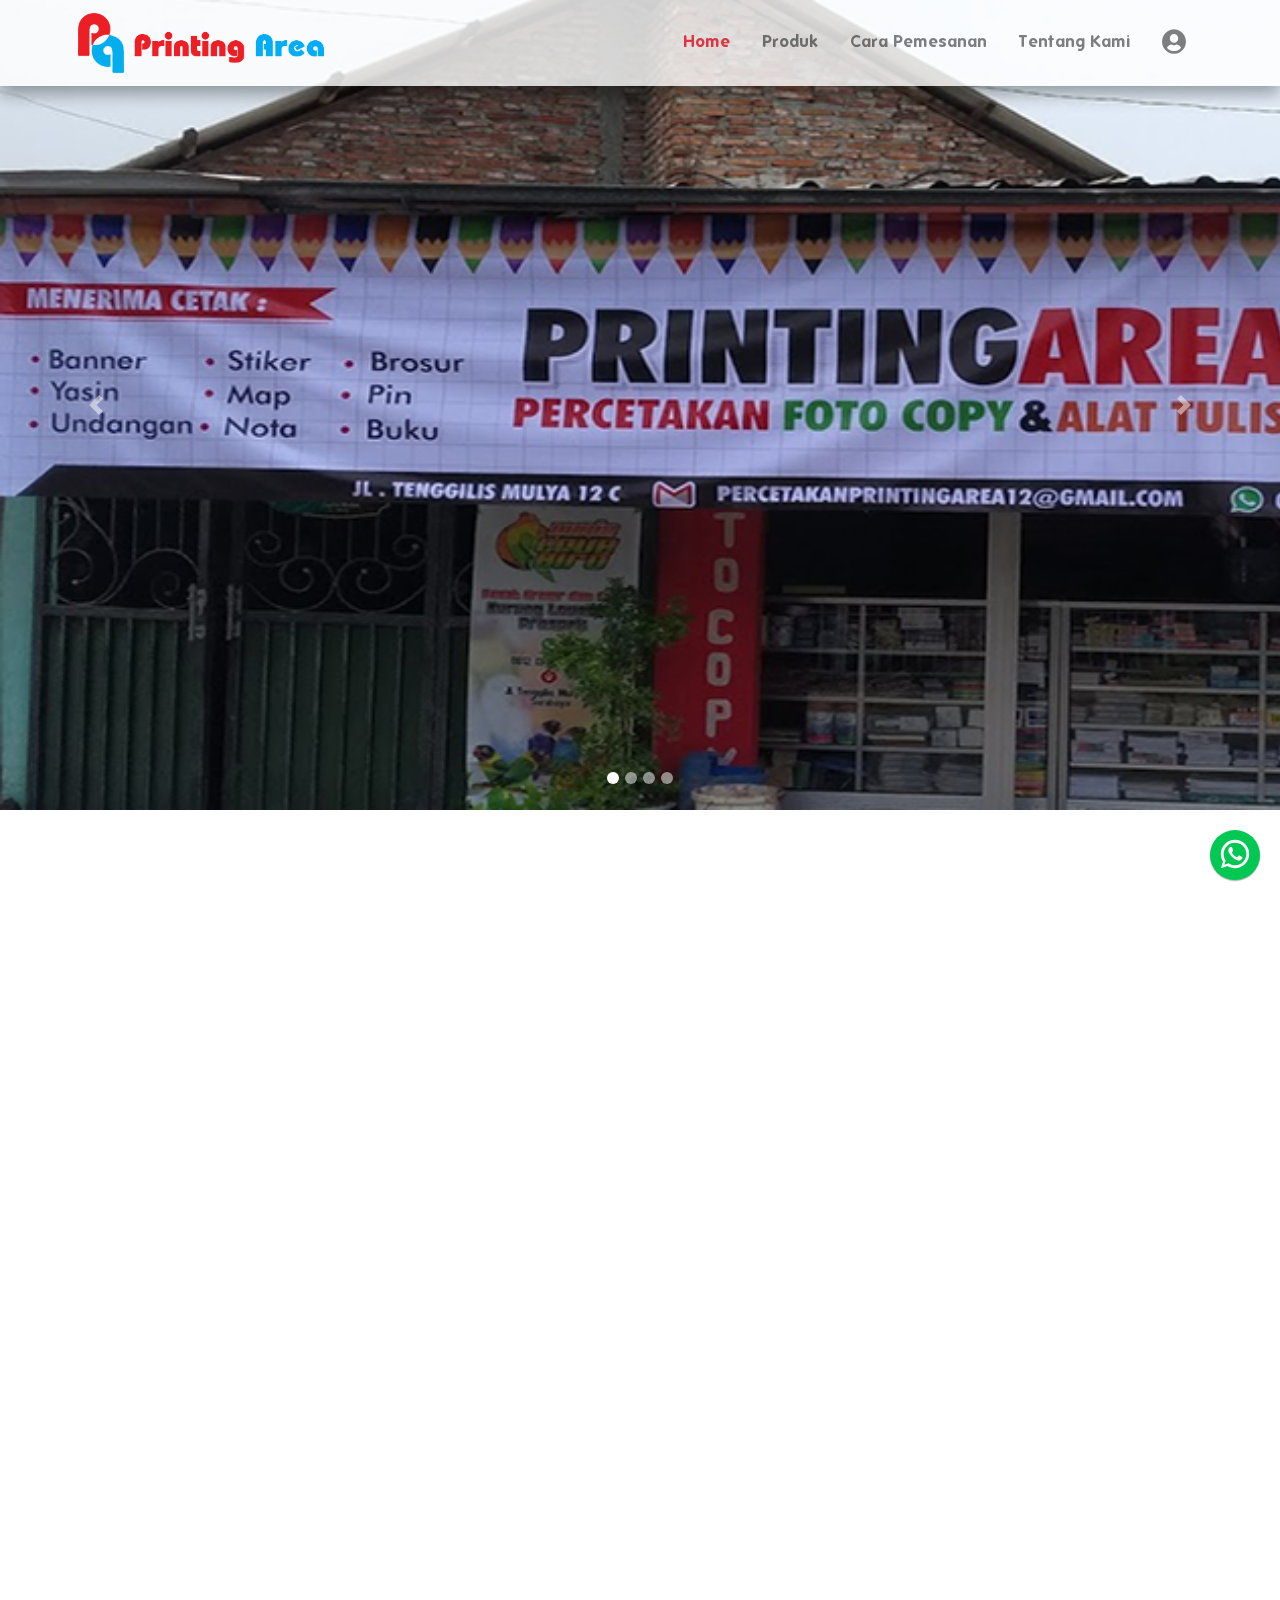
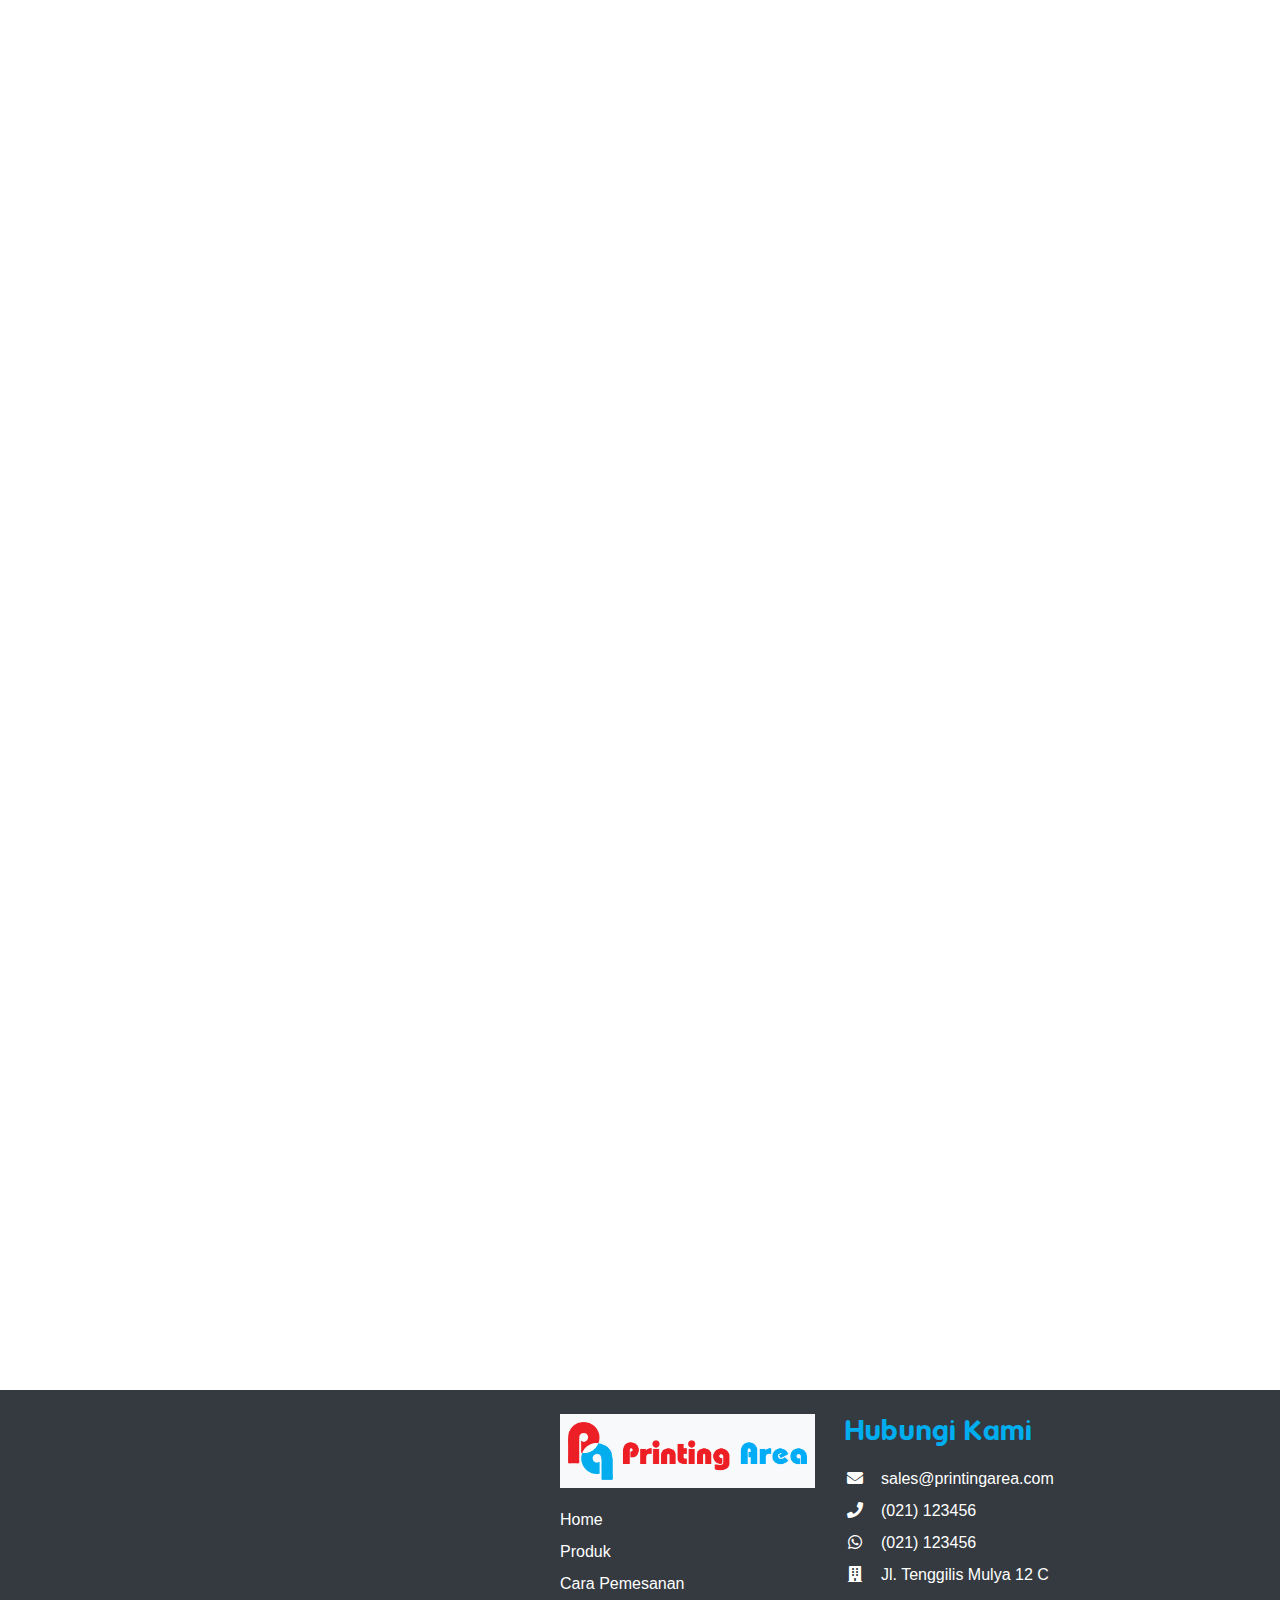
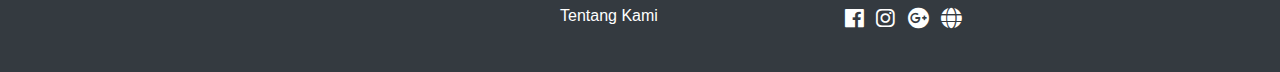
<file: index.html>
<!DOCTYPE html>
<html lang="en">
<head>
    <meta charset="UTF-8">
    <meta name="viewport" content="width=device-width, initial-scale=1, shrink-to-fit=no">
    <title>Printing Area</title>
    <link rel="icon" href="assets/img/printing-area-logo.png" type="image/png">
    <link rel="stylesheet" type="text/css" href="assets/fontawesome/css/all.css">
    <link rel="stylesheet" type="text/css" href="assets/bootsrap/bootstrap.css">
    <link rel="stylesheet" type="text/css" href="assets/custom/css/style.css">
    <link rel="stylesheet" type="text/css" href="assets/aos/aos.css">
    <link rel="stylesheet" type="text/css" href="assets/slick-master/slick/slick.css">
    <link rel="stylesheet" type="text/css" href="assets/slick-master/slick/slick-theme.css">
</head>
<body data-spy="scroll" data-target="#navbarNav" data-offset="200">

    <!-- WHATSAPP -->
    <a class='fixed-whatsapp' href='https://api.whatsapp.com/send?phone=628xxxxxxxxxx' rel='nofollow noopener' target='_blank' title='Whatsapp'>
        <svg viewBox='0 0 24 24' width='34' height='34'>
            <path fill='#ffffff' d='M16.75,13.96C17,14.09 17.16,14.16 17.21,14.26C17.27,14.37 17.25,14.87 17,15.44C16.8,16 15.76,16.54 15.3,16.56C14.84,16.58 14.83,16.92 12.34,15.83C9.85,14.74 8.35,12.08 8.23,11.91C8.11,11.74 7.27,10.53 7.31,9.3C7.36,8.08 8,7.5 8.26,7.26C8.5,7 8.77,6.97 8.94,7H9.41C9.56,7 9.77,6.94 9.96,7.45L10.65,9.32C10.71,9.45 10.75,9.6 10.66,9.76L10.39,10.17L10,10.59C9.88,10.71 9.74,10.84 9.88,11.09C10,11.35 10.5,12.18 11.2,12.87C12.11,13.75 12.91,14.04 13.15,14.17C13.39,14.31 13.54,14.29 13.69,14.13L14.5,13.19C14.69,12.94 14.85,13 15.08,13.08L16.75,13.96M12,2A10,10 0 0,1 22,12A10,10 0 0,1 12,22C10.03,22 8.2,21.43 6.65,20.45L2,22L3.55,17.35C2.57,15.8 2,13.97 2,12A10,10 0 0,1 12,2M12,4A8,8 0 0,0 4,12C4,13.72 4.54,15.31 5.46,16.61L4.5,19.5L7.39,18.54C8.69,19.46 10.28,20 12,20A8,8 0 0,0 20,12A8,8 0 0,0 12,4Z'/>
        </svg>
    </a>

    <!-- NAVBAR -->
    <nav id="main-navbar" class="navbar navbar-expand-md navbar-light bg-light fixed-top py-2 py-md-0">
        <div class="container p-2">
            <div class="d-lg-inline d-none">
                <a class="navbar-brand" href="index.html"><img src="assets/img/printing-area-logo-header-2.png" height="60px;"></a>
            </div>
            <div class="d-lg-none d-inline">
                <a class="navbar-brand" href="index.html"><img src="assets/img/printing-area-logo-header-1.png" height="60px;"></a>
            </div>
            <button class="navbar-toggler" type="button" data-toggle="collapse" data-target="#navbarNav">
                <span class="navbar-toggler-icon"></span>
            </button>

            <div class="collapse navbar-collapse" id="navbarNav">
                <ul class="navbar-nav ml-auto">
                    <li class="nav-item">
                        <a class="nav-link p-3 font-custom1 active" href="index.html">Home</a>
                    </li>
                    <li class="nav-item">
                        <a class="nav-link p-3 font-custom1" href="produk.html">Produk</a>
                    </li>
                    <li class="nav-item">
                        <a class="nav-link p-3 font-custom1" href="cara-pemesanan.html">Cara Pemesanan</a>
                    </li>
                    <li class="nav-item ">
                        <a class="nav-link p-3 font-custom1" href="tentang-kami.html">Tentang Kami</a>
                    </li>
                    <li class="nav-item ">
                        <a class="nav-link p-3 font-custom1" href="#login"><i class="fas fa-user-circle" style="font-size: 25px;"></i><p class="d-md-none d-inline">&nbsp;&nbsp;Login</p></a>
                    </li>
                </ul>
            </div>
        </div>
    </nav>

    <!-- SLIDER -->
    <header id="main-slide">

        <div id="mySlide" class="carousel slide carousel-fade" data-ride="carousel">
    
        <ol class="carousel-indicators">
            <li data-target="#mySlide" data-slide-to="0" class="active"></li>
            <li data-target="#mySlide" data-slide-to="1"></li>
            <li data-target="#mySlide" data-slide-to="2"></li>
            <li data-target="#mySlide" data-slide-to="3"></li>
        </ol>
    
        <div class="carousel-inner text-white">
            <div class="carousel-item active" id="slide1"></div>
            <div class="carousel-item" id="slide2"></div>
            <div class="carousel-item" id="slide3"></div>
            <div class="carousel-item" id="slide4"></div>
        </div>
    
        <a class="carousel-control-prev" href="#mySlide" data-slide="prev">
            <span class="carousel-control-prev-icon"></span>
            <span class="sr-only">Previous</span>
        </a>
        <a class="carousel-control-next" href="#mySlide" data-slide="next">
            <span class="carousel-control-next-icon"></span>
            <span class="sr-only">Next</span>
        </a>
    
        </div>
    </header>

    <!-- TENTANG KAMI -->
    <section id="showoff-1" class="text-muted py-5" data-aos="fade-right">
        <div class="container">
            <div class="row">
                <div class="col-md-6">
                    <img src="assets/img/image1.jpg" alt="" class="img-fluid mb-3">
                </div>
                <div class="col-md-6">
                    <h2 class="font-custom1 bg-biru m-0">
                        Tentang&nbsp;&nbsp;<img src="assets/img/printing-area-logo-header-2.png" width="200px">
                    </h2>
                    <div class="row">
                        <div class="col-8">
                            <hr class="w-100" style="border: 1px solid #ed1e24;">
                        </div>
                    </div>
                    <p class="lead">Lorem ipsum dolor sit amet consectetur adipisicing elit.
                    Aperiam cumque, esse modi maxime veniam nulla delectus dolorem
                    inventore temporibus tempora!
                    </p>
                    <p class="lead">Lorem ipsum dolor sit amet consectetur adipisicing elit.
                    Aperiam cumque, esse modi maxime veniam nulla delectus dolorem
                    inventore temporibus tempora!
                    </p>
                    <a href="tentang-kami.html" class="btn btn-outline-primary">Selengkapnya</a>
                </div>
            </div>
        </div>
    </section>

    <!-- PRODUK -->
    <section id="explore">
        <div class="container">
            <div class="row">
                <div class="col text-center">
                    <div class="py-5" data-aos="fade-up">
                        <h1 class="font-custom1 bg-biru">Produk</h1>
                        <hr class="w-25" style="border: 1px solid #ed1e24;">
                        <p class="lead">
                            Lorem ipsum dolor sit, amet consectetur adipisicing elit.
                            Minus voluptate quam, rem possimus ut corrupti velit eaque
                            odit assumenda ipsam fugiat soluta, in vero tenetur omnis
                            at magni voluptatibus adipisci.
                        </p>
                        <a href="#" class="btn btn-outline-primary">Lihat Lebih Banyak</a>
                    </div>
                </div>
            </div>
        </div>
    </section>

    <!-- CARA PEMESANAN -->
    <section class="py-5" data-aos="fade-up">
        <div class="container">
            <div class="row">
                <div class="col text-center">
                    <h1 class="font-custom1 bg-biru">Cara Pemesanan</h1>
                    <hr class="w-25" style="border: 1px solid #ed1e24;">
                    <p class="lead">Lorem ipsum dolor sit amet consectetur adipisicing elit. Dignissimos, vitae!</p>
                </div>
            </div>

            <div class="row text-center justify-content-between mt-3">
                <div class="col-sm-6 col-md-3 p-3">
                    <i class="far fa-clipboard fa-4x bg-biru"></i>
                    <h4 class="mt-3 bg-biru">Pesan</h4>
                    <p>Lorem ipsum dolor sit, amet consectetur adipisicing elit. Vero error temporibus tenetur cumque</p>
                </div>

                <div class="col-sm-6 col-md-3 p-3">
                    <i class="fas fa-check-double fa-4x bg-biru"></i>
                    <h4 class="mt-3 bg-biru">Konfirmasi</h4>
                    <p class="">Lorem ipsum dolor sit, amet consectetur adipisicing elit. Vero error temporibus tenetur cumque</p>
                </div>

                <div class="col-sm-6 col-md-3 p-3">
                    <i class="fas fa-credit-card fa-4x bg-biru"></i>
                    <h4 class="mt-3 bg-biru">Pembayaran</h4>
                    <p class="">Lorem ipsum dolor sit, amet consectetur adipisicing elit. Vero error temporibus tenetur cumque</p>
                </div>

                <div class="col-sm-6 col-md-3 p-3">
                    <i class="fas fa-truck fa-4x bg-biru"></i>
                    <h4 class="mt-3 bg-biru">Kirim</h4>
                    <p class="">Lorem ipsum dolor sit, amet consectetur adipisicing elit. Vero error temporibus tenetur cumque</p>
                </div>
            </div>
        </div>
    </section>

    <!-- PRODUK -->
    <section  class="py-5 bg-light" data-aos="zoom-in">
        <h1 class="font-custom1 bg-biru text-center">Produk Kami</h1>
        <hr class="w-25" style="border: 1px solid #ed1e24;">
        <div class="container center slider pt-5">
            <div class="img-thumbnail w-100">
                <img src="assets/img/full-image3.jpg">
            </div>
            <div class="img-thumbnail w-100">
                <img src="assets/img/full-image4.jpg">
            </div>
            <div class="img-thumbnail w-100">
                <img src="assets/img/full-image5.jpg">
            </div>
            <div class="img-thumbnail w-100">
                <img src="assets/img/full-image6.jpg">
            </div>
            <div class="img-thumbnail w-100">
                <img src="assets/img/full-image7.jpg">
            </div>
            <div class="img-thumbnail w-100">
                <img src="assets/img/full-image8.jpg">
            </div>
            <div class="img-thumbnail w-100">
                <img src="assets/img/full-image9.jpg">
            </div>
            <div class="img-thumbnail w-100">
                <img src="assets/img/full-image10.jpg">
            </div>
            <div class="img-thumbnail w-100">
                <img src="assets/img/full-image11.jpg">
            </div>
        </div>
        <div class="col text-center mt-5">
            <a href="#" class="btn btn-outline-primary">Lihat Lebih Banyak</a>
        </div>
    </section>
        
    <!-- PESAN SEKARANG -->
    <section class="text-muted py-5" data-aos="fade-right">
        <div class="container">
            <div class="row">
                <div class="col-md-7">
                    <h2 class="font-custom1 bg-biru">Pesan Sekarang</h2>
                    <div class="row">
                        <div class="col-5">
                            <hr class="w-100" style="border: 1px solid #ed1e24;">
                        </div>
                    </div>
                    <p class="lead">Lorem ipsum dolor sit amet consectetur adipisicing elit.
                    Aperiam cumque, esse modi maxime veniam nulla delectus dolorem
                    inventore temporibus tempora!
                    </p>
                    <a class="btn btn-outline-primary px-3" href="#" role="button">Chat WhatsApp</a>
                </div>
                <div class="col-md-5">
                    <img src="assets/img/image2.jpg" alt="" class="img-fluid mb-3">
                </div>
            </div>
        </div>
    </section>

    <!-- FOOTER -->
    <footer id="main-footer" class="text-white text-center bg-dark py-4">
        <div class="container">
            <div class="row">
                <div class="text-md-left col-md-5">
                    <iframe src="https://www.google.com/maps/embed?pb=!1m18!1m12!1m3!1d3957.277906787323!2d112.75256631477518!3d-7.322648994715267!2m3!1f0!2f0!3f0!3m2!1i1024!2i768!4f13.1!3m3!1m2!1s0x2dd7fbf9decd413f%3A0xec20e0a46dbddad6!2sPercetakan%20Printing%20Area!5e0!3m2!1sid!2sid!4v1594907828808!5m2!1sid!2sid" class="w-100 h-100" frameborder="0" style="border:0;" allowfullscreen="" aria-hidden="false" tabindex="0"></iframe>
                </div>
                <div class="text-md-left col-md-3">
                    <img src="assets/img/printing-area-logo-header-2.png" class="w-100 bg-light p-2">
                    <ul class="list-unstyled mt-3">
                      <li class="py-1"><a href="index.html" class="text-white">Home</a></li>
                      <li class="py-1"><a href="produk.html" class="text-white">Produk</a></li>
                      <li class="py-1"><a href="cara-pemesanan.html" class="text-white">Cara Pemesanan</a></li>
                      <li class="py-1"><a href="tentang-kami.html" class="text-white">Tentang Kami</a></li>
                    </ul>
                </div>
                <div class="text-md-left col-md-4">
                    <h3 class="font-custom1 bg-biru">Hubungi Kami</h3>
                    <ul class="list-unstyled mt-3">
                        <li class="py-1"><i class="fas fa-envelope fa-fw mr-3"></i>sales@printingarea.com</li>
                        <li class="py-1"><i class="fas fa-phone fa-fw mr-3"></i>(021) 123456</li>
                        <li class="py-1"><i class="fab fa-whatsapp fa-fw mr-3"></i>(021) 123456</li>
                        <li class="py-1"><i class="fas fa-building fa-fw mr-3"></i>Jl. Tenggilis Mulya 12 C</li>
                    </ul>
                    <div class="">
                        <a href="#" class="text-white mr-2">
                            <i class="fab fa-facebook fa-lg"></i>
                        </a>
                        <a href="#" class="text-white mr-2">
                            <i class="fab fa-instagram fa-lg"></i>
                        </a>
                        <a href="#" class="text-white mr-2">
                            <i class="fab fa-google-plus fa-lg"></i>
                        </a>
                        <a href="#" class="text-white mr-2">
                            <i class="fas fa-globe fa-lg"></i>
                        </a>
                    </div>
                </div>
            </div>
        </div>
    </footer>
    <script src="assets/jquery/jquery-3.3.1.js" type="text/javascript"></script>
    <script src="assets/popper/popper.js" type="text/javascript"></script>
    <script src="assets/bootsrap/bootstrap.js" type="text/javascript"></script>
    <script src="assets/aos/aos.js" type="text/javascript"></script>
    <script src="assets/slick-master/slick/slick.js" type="text/javascript" charset="utf-8"></script>
    <script>
        AOS.init({
            once: false,
            duration: 1500, 
        });
        
        $(".center").slick({
            dots: true,
            infinite: true,
            centerMode: true,
            slidesToShow: 3,
            slidesToScroll: 1,
            autoplay: true,
            autoplaySpeed: 1500,
            responsive: [
                {
                breakpoint: 1024,
                settings: {
                    slidesToShow: 2,
                    slidesToScroll: 1,
                    infinite: true,
                    dots: true
                }
                },
                {
                breakpoint: 600,
                settings: {
                    slidesToShow: 1,
                    slidesToScroll: 1
                }
                }
            ]
        });
    </script>
</body>
</html>
</file>
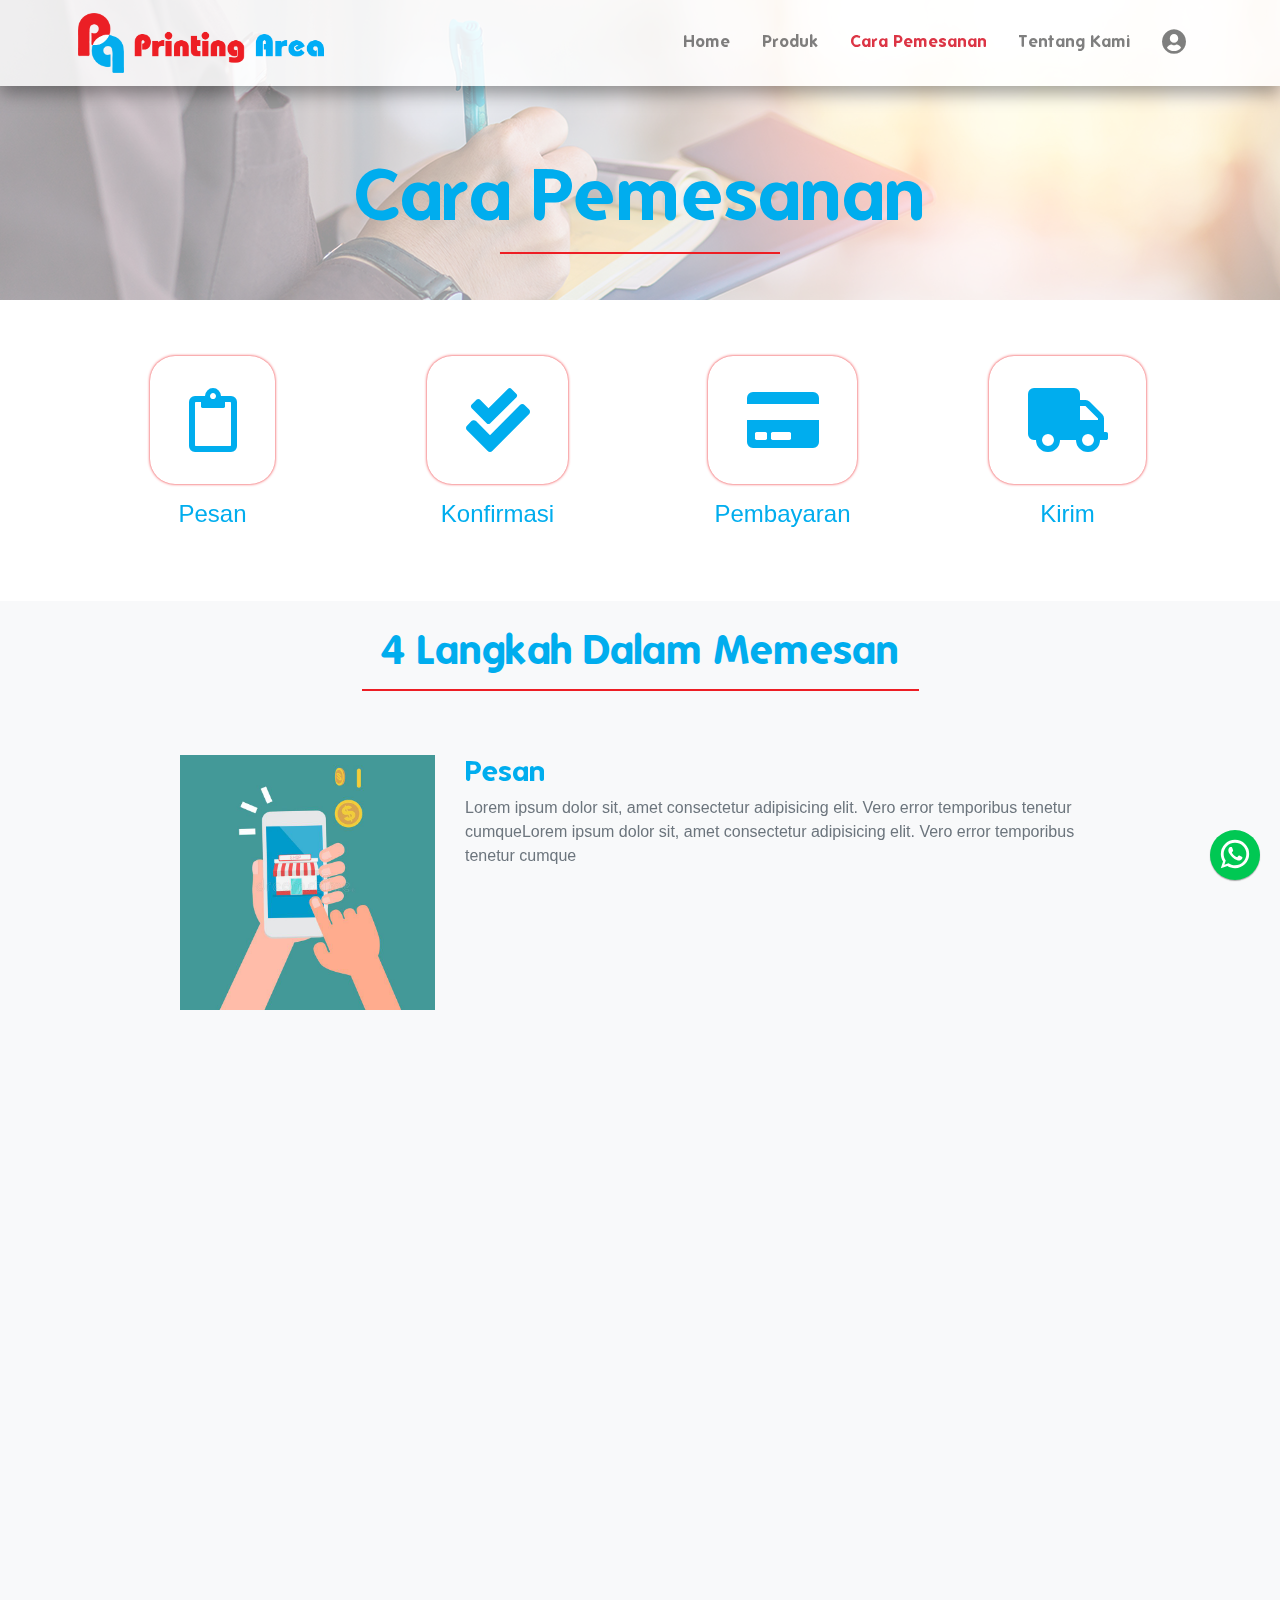
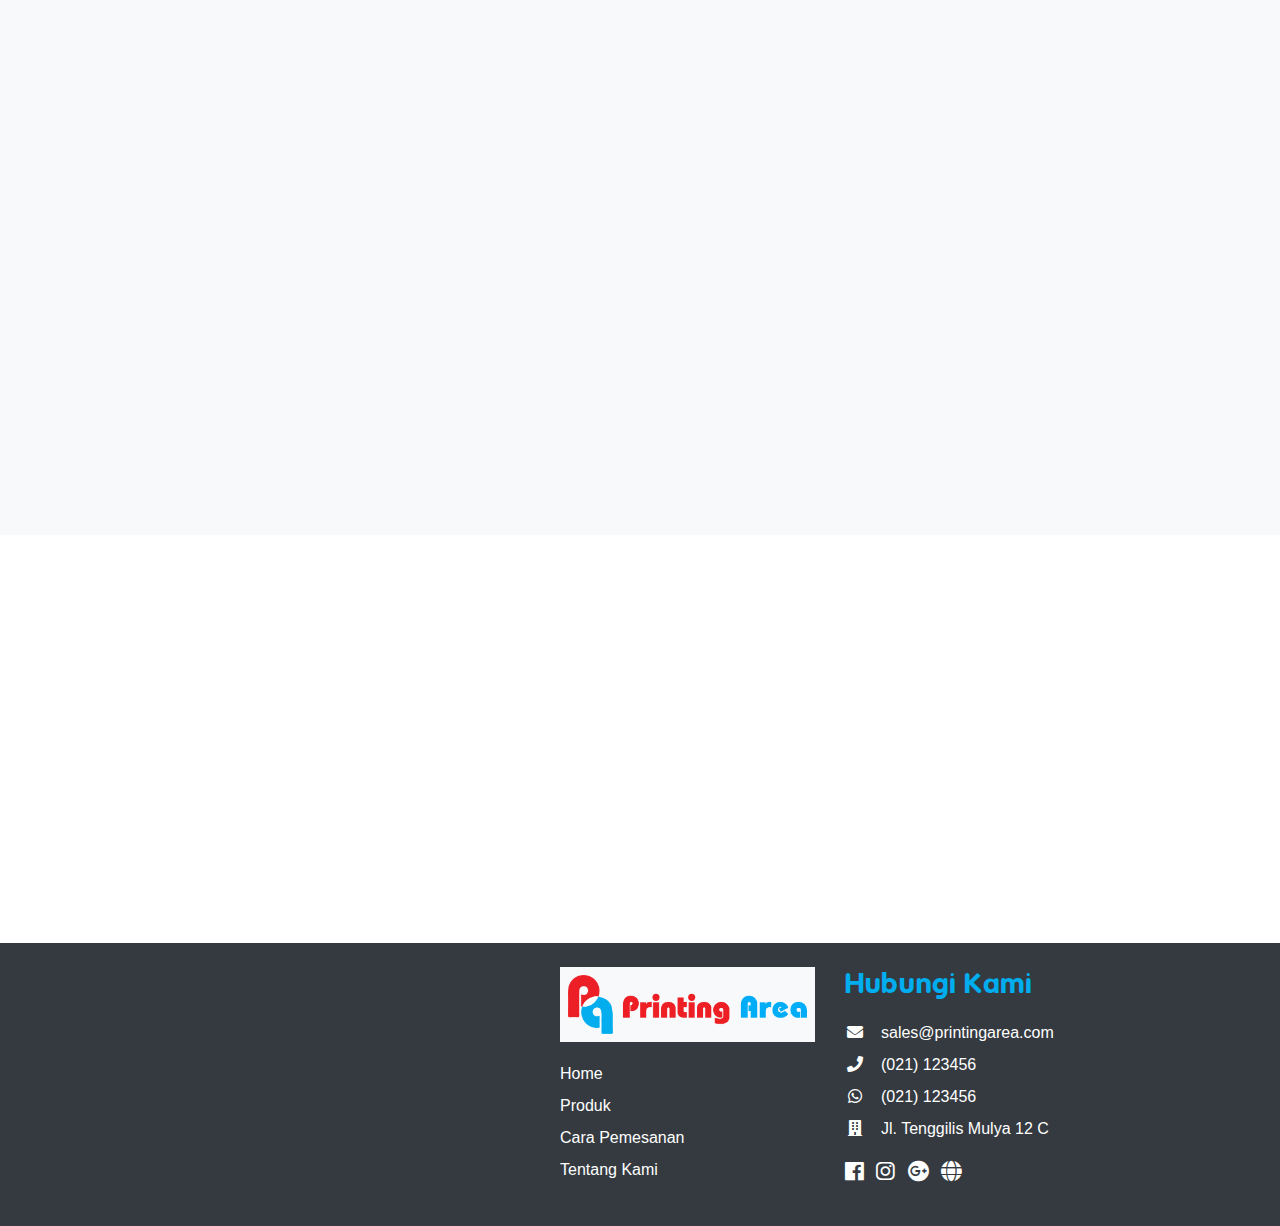
<file: cara-pemesanan.html>
<!DOCTYPE html>
<html lang="en">
<head>
    <meta charset="UTF-8">
    <meta name="viewport" content="width=device-width, initial-scale=1, shrink-to-fit=no">
    <title>Printing Area</title>
    <link rel="icon" href="assets/img/printing-area-logo.png" type="image/png">
    <link rel="stylesheet" type="text/css" href="assets/fontawesome/css/all.css">
    <link rel="stylesheet" type="text/css" href="assets/bootsrap/bootstrap.css">
    <link rel="stylesheet" type="text/css" href="assets/custom/css/style.css">
    <link rel="stylesheet" type="text/css" href="assets/aos/aos.css">
    <link rel="stylesheet" type="text/css" href="assets/slick-master/slick/slick.css">
    <link rel="stylesheet" type="text/css" href="assets/slick-master/slick/slick-theme.css">
</head>
<body data-spy="scroll" data-target="#pemesanan" data-offset="200">

    <!-- WHATSAPP -->
    <a class='fixed-whatsapp' href='https://api.whatsapp.com/send?phone=628xxxxxxxxxx' rel='nofollow noopener' target='_blank' title='Whatsapp'>
        <svg viewBox='0 0 24 24' width='34' height='34'>
            <path fill='#ffffff' d='M16.75,13.96C17,14.09 17.16,14.16 17.21,14.26C17.27,14.37 17.25,14.87 17,15.44C16.8,16 15.76,16.54 15.3,16.56C14.84,16.58 14.83,16.92 12.34,15.83C9.85,14.74 8.35,12.08 8.23,11.91C8.11,11.74 7.27,10.53 7.31,9.3C7.36,8.08 8,7.5 8.26,7.26C8.5,7 8.77,6.97 8.94,7H9.41C9.56,7 9.77,6.94 9.96,7.45L10.65,9.32C10.71,9.45 10.75,9.6 10.66,9.76L10.39,10.17L10,10.59C9.88,10.71 9.74,10.84 9.88,11.09C10,11.35 10.5,12.18 11.2,12.87C12.11,13.75 12.91,14.04 13.15,14.17C13.39,14.31 13.54,14.29 13.69,14.13L14.5,13.19C14.69,12.94 14.85,13 15.08,13.08L16.75,13.96M12,2A10,10 0 0,1 22,12A10,10 0 0,1 12,22C10.03,22 8.2,21.43 6.65,20.45L2,22L3.55,17.35C2.57,15.8 2,13.97 2,12A10,10 0 0,1 12,2M12,4A8,8 0 0,0 4,12C4,13.72 4.54,15.31 5.46,16.61L4.5,19.5L7.39,18.54C8.69,19.46 10.28,20 12,20A8,8 0 0,0 20,12A8,8 0 0,0 12,4Z'/>
        </svg>
    </a>

    <!-- NAVBAR -->
    <nav id="main-navbar" class="navbar navbar-expand-md navbar-light bg-light fixed-top py-2 py-md-0">
        <div class="container p-2">
            <div class="d-lg-inline d-none">
                <a class="navbar-brand" href="index.html"><img src="assets/img/printing-area-logo-header-2.png" height="60px;"></a>
            </div>
            <div class="d-lg-none d-inline">
                <a class="navbar-brand" href="index.html"><img src="assets/img/printing-area-logo-header-1.png" height="60px;"></a>
            </div>
            <button class="navbar-toggler" type="button" data-toggle="collapse" data-target="#navbarNav">
                <span class="navbar-toggler-icon"></span>
            </button>

            <div class="collapse navbar-collapse" id="navbarNav">
                <ul class="navbar-nav ml-auto">
                    <li class="nav-item">
                        <a class="nav-link p-3 font-custom1" href="index.html">Home</a>
                    </li>
                    <li class="nav-item">
                        <a class="nav-link p-3 font-custom1" href="produk.html">Produk</a>
                    </li>
                    <li class="nav-item">
                        <a class="nav-link p-3 font-custom1 active" href="cara-pemesanan.html">Cara Pemesanan</a>
                    </li>
                    <li class="nav-item ">
                        <a class="nav-link p-3 font-custom1" href="tentang-kami.html">Tentang Kami</a>
                    </li>
                    <li class="nav-item ">
                        <a class="nav-link p-3 font-custom1" href="#login"><i class="fas fa-user-circle" style="font-size: 25px;"></i><p class="d-md-none d-inline">&nbsp;&nbsp;Login</p></a>
                    </li>
                </ul>
            </div>
        </div>
    </nav>

    <!-- CARA PEMESANAN JUDUL -->
    <section id="showcase" class="py-5" style="background: url('assets/img/bg-carapemesanan.jpg');">
        <div class="dark-overlay">
            <div class="container">
                <div class="row">
                    <div class="col text-center text-white d-md-inline d-none">
                        <h1 class="display-3 font-custom1 bg-biru">Cara Pemesanan</h1>
                        <hr class="w-25" style="border: 1px solid #ed1e24;">
                    </div>
                    <div class="col text-center text-white d-md-none d-inline">
                        <h1 class="display-4 font-custom1 bg-biru" style="padding-top: 120px;">Cara Pemesanan</h1>
                        <hr class="w-25" style="border: 1px solid #ed1e24;">
                    </div>
                </div>
            </div>
        </div>
    </section>

    <!-- TENTANG KAMI ISI -->
    <section class="text-muted py-3">
        <div class="container">
            <div class="row text-center justify-content-between mt-3" id="pemesanan">
                <div class="col-sm-6 col-md-3 p-3" data-aos="fade-up" data-aos-duration="1000">
                    <a href="#pemesanan1" class="nav-link">
                        <i class="far fa-clipboard fa-4x bg-biru bulat"></i>
                        <h4 class="mt-3 bg-biru">Pesan</h4>
                    </a>
                </div>
                <div class="col-sm-6 col-md-3 p-3" data-aos="fade-up" data-aos-duration="1000" data-aos-delay="500">
                    <a href="#pemesanan2" class="nav-link">
                        <i class="fas fa-check-double fa-4x bg-biru bulat"></i>
                        <h4 class="mt-3 bg-biru">Konfirmasi</h4>
                    </a>
                </div>
                <div class="col-sm-6 col-md-3 p-3" data-aos="fade-up" data-aos-duration="1000" data-aos-delay="1000">
                    <a href="#pemesanan3" class="nav-link">
                        <i class="fas fa-credit-card fa-4x bg-biru bulat"></i>
                        <h4 class="mt-3 bg-biru">Pembayaran</h4>
                    </a>
                </div>
                <div class="col-sm-6 col-md-3 p-3" data-aos="fade-up" data-aos-duration="1000" data-aos-delay="1500">
                    <a href="#pemesanan4" class="nav-link">
                        <i class="fas fa-truck fa-4x bg-biru bulat"></i>
                        <h4 class="mt-3 bg-biru">Kirim</h4>
                    </a>
                </div>
            </div>
        </div>
    </section>

    <!-- CARA PEMESANAN -->
    <section class="text-muted bg-light mt-4 py-4">
        <div class="container">
            <h1 class="font-custom1 bg-biru text-center">4 Langkah Dalam Memesan</h1>
            <hr class="w-50" style="border: 1px solid #ed1e24;">
            <div class="row py-sm-5 py-0 justify-content-center" id="pemesanan1" data-aos="fade-right">
                <div class="col-sm-6 col-md-3 text-center">
                    <img src="assets/img/pemesanan-img1.jpg" class="w-100">
                </div>
                <div class="col-sm-6 col-md-7 mt-sm-0 mt-3">
                    <h3 class="font-custom1 bg-biru">Pesan</h3>
                    <p>Lorem ipsum dolor sit, amet consectetur adipisicing elit. Vero error temporibus tenetur cumqueLorem ipsum dolor sit, amet consectetur adipisicing elit. Vero error temporibus tenetur cumque</p>
                </div>
            </div>
            <div class="row py-sm-5 py-0 justify-content-center" id="pemesanan2" data-aos="fade-right">
                <div class="col-sm-6 col-md-3 text-center">
                    <img src="assets/img/pemesanan-img2.jpg" class="w-100">
                </div>
                <div class="col-sm-6 col-md-7 mt-sm-0 mt-3">
                    <h3 class="font-custom1 bg-biru">Konfirmasi</h3>
                    <p>Lorem ipsum dolor sit, amet consectetur adipisicing elit. Vero error temporibus tenetur cumqueLorem ipsum dolor sit, amet consectetur adipisicing elit. Vero error temporibus tenetur cumque</p>
                </div>
            </div>
            <div class="row py-sm-5 py-0 justify-content-center" id="pemesanan3" data-aos="fade-right">
                <div class="col-sm-6 col-md-3 text-center">
                    <img src="assets/img/pemesanan-img3.jpg" class="w-100">
                </div>
                <div class="col-sm-6 col-md-7 mt-sm-0 mt-3">
                    <h3 class="font-custom1 bg-biru">Pembayaran</h3>
                    <p>Lorem ipsum dolor sit, amet consectetur adipisicing elit. Vero error temporibus tenetur cumqueLorem ipsum dolor sit, amet consectetur adipisicing elit. Vero error temporibus tenetur cumque</p>
                </div>
            </div>
            <div class="row py-sm-5 py-0 justify-content-center" id="pemesanan4" data-aos="fade-right">
                <div class="col-sm-6 col-md-3 text-center">
                    <img src="assets/img/pemesanan-img4.jpg" class="w-100">
                </div>
                <div class="col-sm-6 col-md-7 mt-sm-0 mt-3">
                    <h3 class="font-custom1 bg-biru">Kirim</h3>
                    <p>Lorem ipsum dolor sit, amet consectetur adipisicing elit. Vero error temporibus tenetur cumqueLorem ipsum dolor sit, amet consectetur adipisicing elit. Vero error temporibus tenetur cumque</p>
                </div>
            </div>
        </div>
    </section>

    <!-- PESAN SEKARANG -->
    <section class="text-muted py-5" data-aos="zoom-in">
        <div class="container">
            <div class="row">
                <div class="col-md-7">
                    <h2 class="font-custom1 bg-biru">Pesan Sekarang</h2>
                    <div class="row">
                        <div class="col-5">
                            <hr class="w-100" style="border: 1px solid #ed1e24;">
                        </div>
                    </div>
                    <p class="lead">Lorem ipsum dolor sit amet consectetur adipisicing elit.
                    Aperiam cumque, esse modi maxime veniam nulla delectus dolorem
                    inventore temporibus tempora!
                    </p>
                    <a class="btn btn-outline-primary px-3" href="#" role="button">Chat WhatsApp</a>
                </div>
                <div class="col-md-5">
                    <img src="assets/img/image2.jpg" alt="" class="img-fluid mb-3">
                </div>
            </div>
        </div>
    </section>

    <!-- FOOTER -->
    <footer id="main-footer" class="text-white text-center bg-dark py-4">
        <div class="container">
            <div class="row">
                <div class="text-md-left col-md-5">
                    <iframe src="https://www.google.com/maps/embed?pb=!1m18!1m12!1m3!1d3957.277906787323!2d112.75256631477518!3d-7.322648994715267!2m3!1f0!2f0!3f0!3m2!1i1024!2i768!4f13.1!3m3!1m2!1s0x2dd7fbf9decd413f%3A0xec20e0a46dbddad6!2sPercetakan%20Printing%20Area!5e0!3m2!1sid!2sid!4v1594907828808!5m2!1sid!2sid" class="w-100 h-100" frameborder="0" style="border:0;" allowfullscreen="" aria-hidden="false" tabindex="0"></iframe>
                </div>
                <div class="text-md-left col-md-3">
                    <img src="assets/img/printing-area-logo-header-2.png" class="w-100 bg-light p-2">
                    <ul class="list-unstyled mt-3">
                        <li class="py-1"><a href="index.html" class="text-white">Home</a></li>
                        <li class="py-1"><a href="produk.html" class="text-white">Produk</a></li>
                        <li class="py-1"><a href="cara-pemesanan.html" class="text-white">Cara Pemesanan</a></li>
                        <li class="py-1"><a href="tentang-kami.html" class="text-white">Tentang Kami</a></li>
                    </ul>
                </div>
                <div class="text-md-left col-md-4">
                    <h3 class="font-custom1 bg-biru">Hubungi Kami</h3>
                    <ul class="list-unstyled mt-3">
                        <li class="py-1"><i class="fas fa-envelope fa-fw mr-3"></i>sales@printingarea.com</li>
                        <li class="py-1"><i class="fas fa-phone fa-fw mr-3"></i>(021) 123456</li>
                        <li class="py-1"><i class="fab fa-whatsapp fa-fw mr-3"></i>(021) 123456</li>
                        <li class="py-1"><i class="fas fa-building fa-fw mr-3"></i>Jl. Tenggilis Mulya 12 C</li>
                    </ul>
                    <div class="">
                        <a href="#" class="text-white mr-2">
                            <i class="fab fa-facebook fa-lg"></i>
                        </a>
                        <a href="#" class="text-white mr-2">
                            <i class="fab fa-instagram fa-lg"></i>
                        </a>
                        <a href="#" class="text-white mr-2">
                            <i class="fab fa-google-plus fa-lg"></i>
                        </a>
                        <a href="#" class="text-white mr-2">
                            <i class="fas fa-globe fa-lg"></i>
                        </a>
                    </div>
                </div>
            </div>
        </div>
    </footer>
    <script src="assets/jquery/jquery-3.3.1.js" type="text/javascript"></script>
    <script src="assets/popper/popper.js" type="text/javascript"></script>
    <script src="assets/bootsrap/bootstrap.js" type="text/javascript"></script>
    <script src="assets/aos/aos.js" type="text/javascript"></script>
    <script src="assets/slick-master/slick/slick.js" type="text/javascript" charset="utf-8"></script>
    <script>
        AOS.init({
            once: false,
            duration: 1500, 
        });
        
        $(".center").slick({
            dots: true,
            infinite: true,
            centerMode: true,
            slidesToShow: 3,
            slidesToScroll: 1,
            autoplay: true,
            autoplaySpeed: 1500,
            responsive: [
                {
                breakpoint: 1024,
                settings: {
                    slidesToShow: 2,
                    slidesToScroll: 1,
                    infinite: true,
                    dots: true
                }
                },
                {
                breakpoint: 600,
                settings: {
                    slidesToShow: 1,
                    slidesToScroll: 1
                }
                }
            ]
        });
    </script>
</body>
</html>
</file>
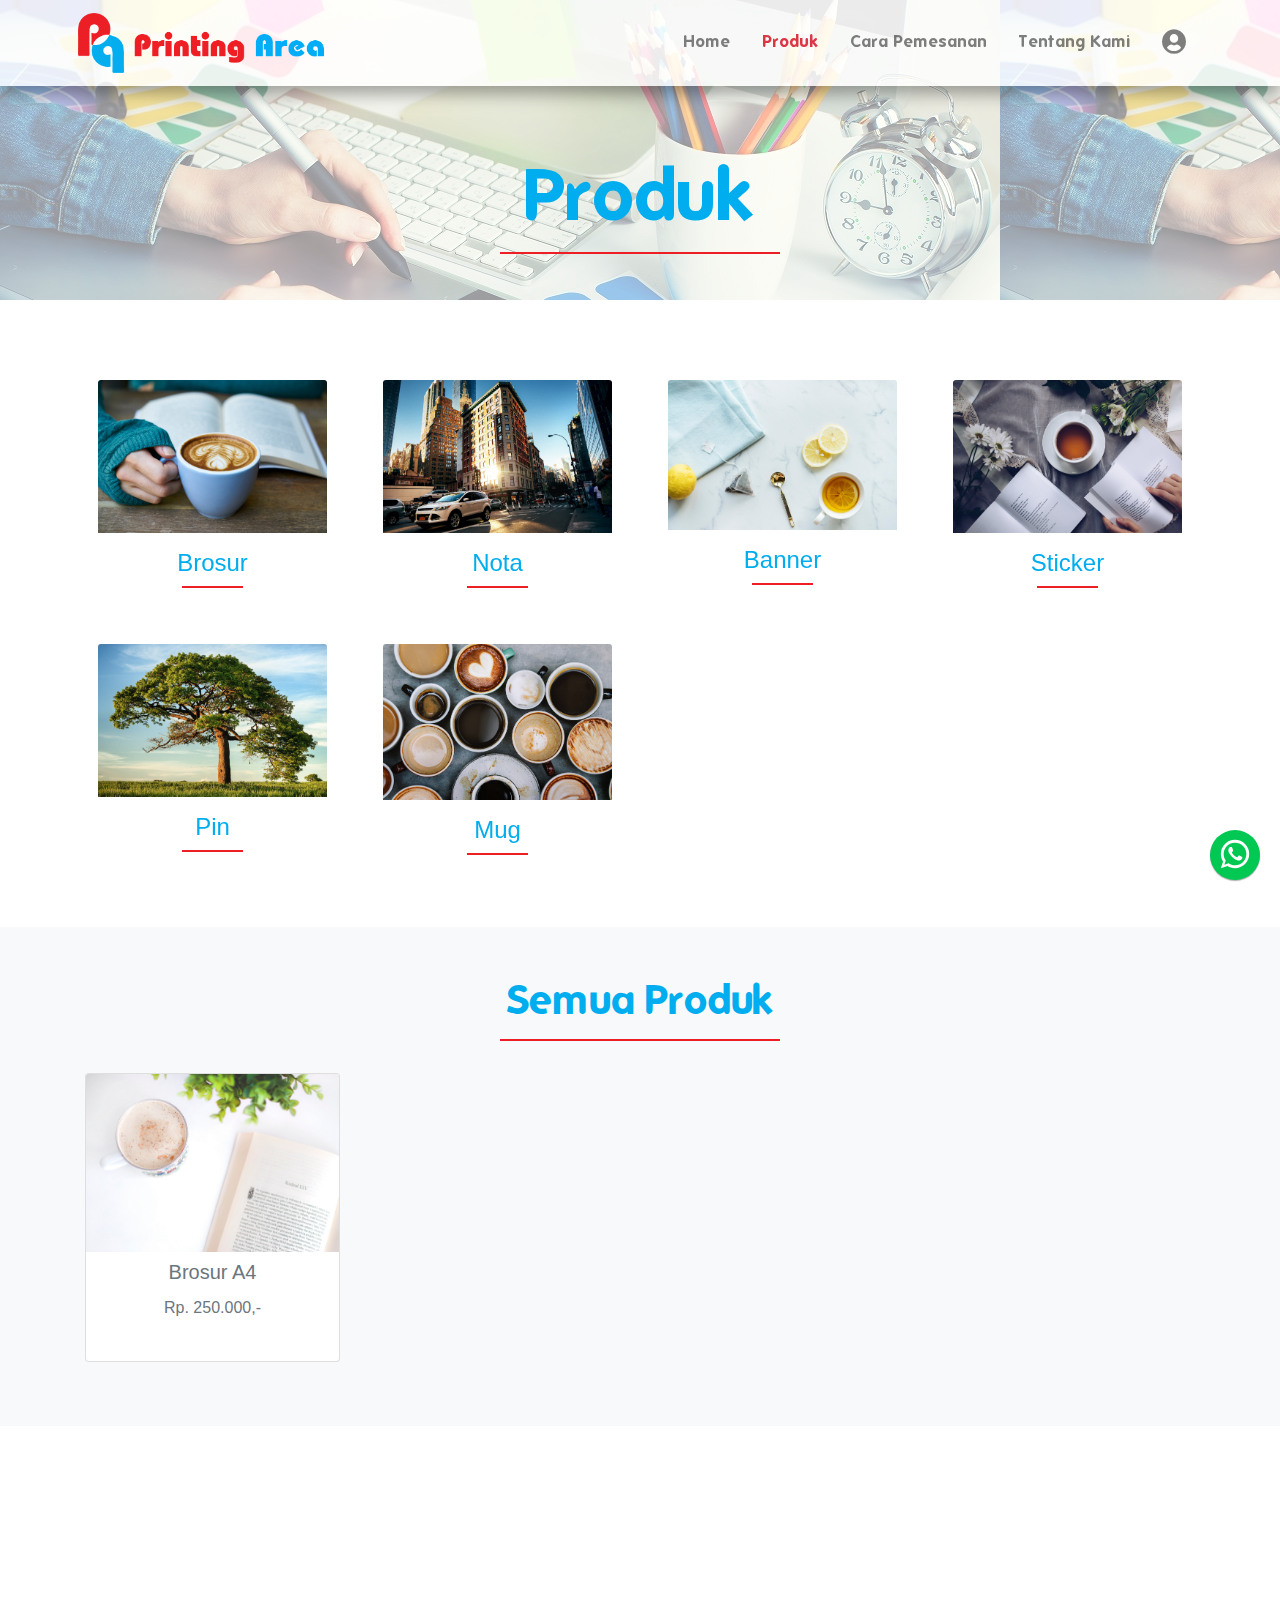
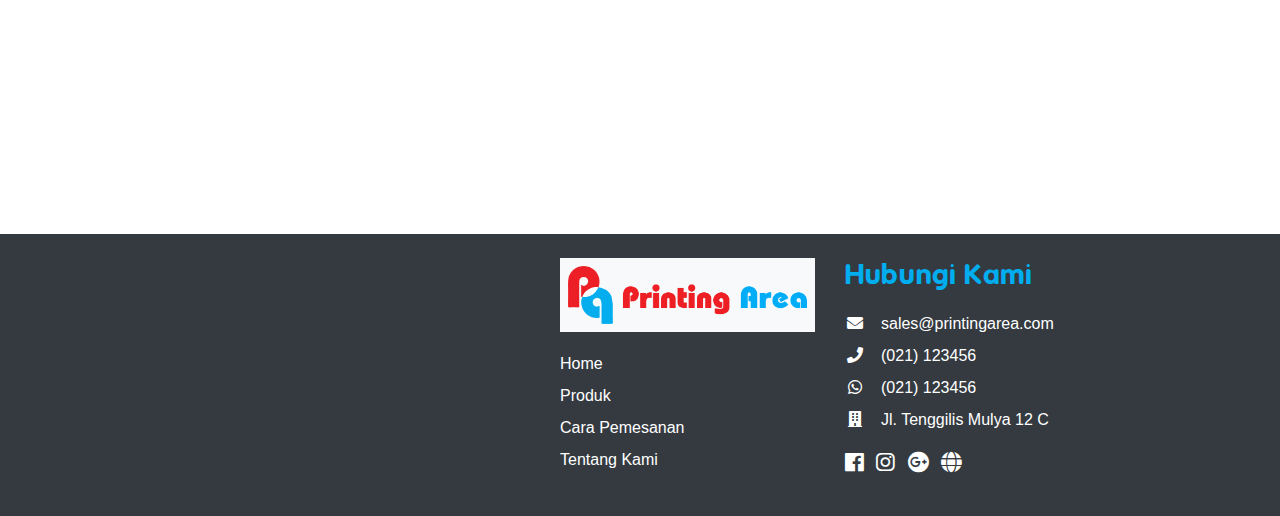
<file: produk.html>
<!DOCTYPE html>
<html lang="en">
<head>
    <meta charset="UTF-8">
    <meta name="viewport" content="width=device-width, initial-scale=1, shrink-to-fit=no">
    <title>Printing Area</title>
    <link rel="icon" href="assets/img/printing-area-logo.png" type="image/png">
    <link rel="stylesheet" type="text/css" href="assets/fontawesome/css/all.css">
    <link rel="stylesheet" type="text/css" href="assets/bootsrap/bootstrap.css">
    <link rel="stylesheet" type="text/css" href="assets/custom/css/style.css">
    <link rel="stylesheet" type="text/css" href="assets/aos/aos.css">
    <link rel="stylesheet" type="text/css" href="assets/slick-master/slick/slick.css">
    <link rel="stylesheet" type="text/css" href="assets/slick-master/slick/slick-theme.css">
</head>
<body data-spy="scroll" data-target="#pemesanan" data-offset="200">
    <a class='fixed-whatsapp' href='https://api.whatsapp.com/send?phone=628xxxxxxxxxx' rel='nofollow noopener' target='_blank' title='Whatsapp'>
        <svg viewBox='0 0 24 24' width='34' height='34'>
        <path fill='#ffffff' d='M16.75,13.96C17,14.09 17.16,14.16 17.21,14.26C17.27,14.37 17.25,14.87 17,15.44C16.8,16 15.76,16.54 15.3,16.56C14.84,16.58 14.83,16.92 12.34,15.83C9.85,14.74 8.35,12.08 8.23,11.91C8.11,11.74 7.27,10.53 7.31,9.3C7.36,8.08 8,7.5 8.26,7.26C8.5,7 8.77,6.97 8.94,7H9.41C9.56,7 9.77,6.94 9.96,7.45L10.65,9.32C10.71,9.45 10.75,9.6 10.66,9.76L10.39,10.17L10,10.59C9.88,10.71 9.74,10.84 9.88,11.09C10,11.35 10.5,12.18 11.2,12.87C12.11,13.75 12.91,14.04 13.15,14.17C13.39,14.31 13.54,14.29 13.69,14.13L14.5,13.19C14.69,12.94 14.85,13 15.08,13.08L16.75,13.96M12,2A10,10 0 0,1 22,12A10,10 0 0,1 12,22C10.03,22 8.2,21.43 6.65,20.45L2,22L3.55,17.35C2.57,15.8 2,13.97 2,12A10,10 0 0,1 12,2M12,4A8,8 0 0,0 4,12C4,13.72 4.54,15.31 5.46,16.61L4.5,19.5L7.39,18.54C8.69,19.46 10.28,20 12,20A8,8 0 0,0 20,12A8,8 0 0,0 12,4Z'/>
        </svg>
    </a>
    <!-- NAVBAR -->
    <nav id="main-navbar" class="navbar navbar-expand-md navbar-light bg-light fixed-top py-2 py-md-0">
        <div class="container p-2">
            <div class="d-lg-inline d-none">
                <a class="navbar-brand" href="index.html"><img src="assets/img/printing-area-logo-header-2.png" height="60px;"></a>
            </div>
            <div class="d-lg-none d-inline">
                <a class="navbar-brand" href="index.html"><img src="assets/img/printing-area-logo-header-1.png" height="60px;"></a>
            </div>
            <button class="navbar-toggler" type="button" data-toggle="collapse" data-target="#navbarNav">
                <span class="navbar-toggler-icon"></span>
            </button>

            <div class="collapse navbar-collapse" id="navbarNav">
                <ul class="navbar-nav ml-auto">
                    <li class="nav-item">
                        <a class="nav-link p-3 font-custom1" href="index.html">Home</a>
                    </li>
                    <li class="nav-item">
                        <a class="nav-link p-3 font-custom1 active" href="produk.html">Produk</a>
                    </li>
                    <li class="nav-item">
                        <a class="nav-link p-3 font-custom1" href="cara-pemesanan.html">Cara Pemesanan</a>
                    </li>
                    <li class="nav-item ">
                        <a class="nav-link p-3 font-custom1" href="tentang-kami.html">Tentang Kami</a>
                    </li>
                    <li class="nav-item ">
                        <a class="nav-link p-3 font-custom1" href="#login"><i class="fas fa-user-circle" style="font-size: 25px;"></i><p class="d-md-none d-inline">&nbsp;&nbsp;Login</p></a>
                    </li>
                </ul>
            </div>
        </div>
    </nav>

    <!-- PRODUK JUDUL -->
    <section id="showcase" class="py-5" style="background: url('assets/img/bg-produk.jpg');">
        <div class="dark-overlay">
            <div class="container">
                <div class="row">
                    <div class="col text-center text-white">
                        <h1 class="display-3 font-custom1 bg-biru">Produk</h1>
                        <hr class="w-25" style="border: 1px solid #ed1e24;">
                    </div>
                </div>
            </div>
        </div>
    </section>

    <!-- PRODUK KATEGORI -->
    <section class="text-muted py-5" data-aos="fade-up">
        <div class="container">
            <div class="row">
                <div class="col-sm-3 my-3 gambar-klik">
                    <div class="card" style="border-style: none;">
                        <div class="text-center align-middle">
                            <img class="card-img-top gambar mt-3" src="assets/img/full-image4.jpg">
                        </div>
                        <div class="card-body p-2">
                            <div class="card-title text-center h4 bg-biru my-2">Brosur</div>
                            <hr class="w-25 my-0" style="border: 1px solid #ed1e24;">
                        </div>
                    </div>
                </div>
                <div class="col-sm-3 my-3 gambar-klik">
                    <div class="card" style="border-style: none;">
                        <div class="text-center align-middle">
                            <img class="card-img-top gambar mt-3" src="assets/img/full-image5.jpg">
                        </div>
                        <div class="card-body p-2">
                            <div class="card-title text-center h4 bg-biru my-2">Nota</div>
                            <hr class="w-25 my-0" style="border: 1px solid #ed1e24;">
                        </div>
                    </div>
                </div>
                <div class="col-sm-3 my-3 gambar-klik">
                    <div class="card" style="border-style: none;">
                        <div class="text-center align-middle">
                            <img class="card-img-top gambar mt-3" src="assets/img/full-image6.jpg">
                        </div>
                        <div class="card-body p-2">
                            <div class="card-title text-center h4 bg-biru my-2">Banner</div>
                            <hr class="w-25 my-0" style="border: 1px solid #ed1e24;">
                        </div>
                    </div>
                </div>
                <div class="col-sm-3 my-3 gambar-klik">
                    <div class="card" style="border-style: none;">
                        <div class="text-center align-middle">
                            <img class="card-img-top gambar mt-3" src="assets/img/full-image7.jpg">
                        </div>
                        <div class="card-body p-2">
                            <div class="card-title text-center h4 bg-biru my-2">Sticker</div>
                            <hr class="w-25 my-0" style="border: 1px solid #ed1e24;">
                        </div>
                    </div>
                </div>
                <div class="col-sm-3 my-3 gambar-klik">
                    <div class="card" style="border-style: none;">
                        <div class="text-center align-middle">
                            <img class="card-img-top gambar mt-3" src="assets/img/full-image9.jpg">
                        </div>
                        <div class="card-body p-2">
                            <div class="card-title text-center h4 bg-biru my-2">Pin</div>
                            <hr class="w-25 my-0" style="border: 1px solid #ed1e24;">
                        </div>
                    </div>
                </div>
                <div class="col-sm-3 my-3 gambar-klik">
                    <div class="card" style="border-style: none;">
                        <div class="text-center align-middle">
                            <img class="card-img-top gambar mt-3" src="assets/img/full-image10.jpg">
                        </div>
                        <div class="card-body p-2">
                            <div class="card-title text-center h4 bg-biru my-2">Mug</div>
                            <hr class="w-25 my-0" style="border: 1px solid #ed1e24;">
                        </div>
                    </div>
                </div>
            </div>
        </div>
    </section>

    <!-- PRODUK ISI -->
    <section class="text-muted py-5 bg-light">
        <div class="container">
            <h1 class="font-custom1 bg-biru text-center">Semua Produk</h1>
            <hr class="w-25" style="border: 1px solid #ed1e24;">
            <div class="row">
                <div class="col-sm-3 my-3 gambar-klik">
                    <div class="card text-center" id="card-produk">
                        <img class="card-img-top" src="assets/img/full-image3.jpg">
                        <div class="card-body p-2">
                            <h4 class="card-title h5">Brosur A4</h4>
                            <p class="card-text">Rp. 250.000,-</p>
                        </div>
                        <div class="card-footer bg-primary text-light p-1 invisible" id="card-detail-button">Lihat Detail</div>
                    </div>
                </div>
            </div>
        </div>
    </section>

    <!-- PESAN SEKARANG -->
    <section class="text-muted py-5" data-aos="zoom-in">
        <div class="container">
            <div class="row">
                <div class="col-md-7">
                    <h2 class="font-custom1 bg-biru">Pesan Sekarang</h2>
                    <div class="row">
                        <div class="col-5">
                            <hr class="w-100" style="border: 1px solid #ed1e24;">
                        </div>
                    </div>
                    <p class="lead">Lorem ipsum dolor sit amet consectetur adipisicing elit.
                    Aperiam cumque, esse modi maxime veniam nulla delectus dolorem
                    inventore temporibus tempora!
                    </p>
                    <a class="btn btn-outline-primary px-3" href="#" role="button">Chat WhatsApp</a>
                </div>
                <div class="col-md-5">
                    <img src="assets/img/image2.jpg" alt="" class="img-fluid mb-3">
                </div>
            </div>
        </div>
    </section>

    <!-- FOOTER -->
    <footer id="main-footer" class="text-white text-center bg-dark py-4">
        <div class="container">
            <div class="row">
                <div class="text-md-left col-md-5">
                    <iframe src="https://www.google.com/maps/embed?pb=!1m18!1m12!1m3!1d3957.277906787323!2d112.75256631477518!3d-7.322648994715267!2m3!1f0!2f0!3f0!3m2!1i1024!2i768!4f13.1!3m3!1m2!1s0x2dd7fbf9decd413f%3A0xec20e0a46dbddad6!2sPercetakan%20Printing%20Area!5e0!3m2!1sid!2sid!4v1594907828808!5m2!1sid!2sid" class="w-100 h-100" frameborder="0" style="border:0;" allowfullscreen="" aria-hidden="false" tabindex="0"></iframe>
                </div>
                <div class="text-md-left col-md-3">
                    <img src="assets/img/printing-area-logo-header-2.png" class="w-100 bg-light p-2">
                    <ul class="list-unstyled mt-3">
                        <li class="py-1"><a href="index.html" class="text-white">Home</a></li>
                        <li class="py-1"><a href="produk.html" class="text-white">Produk</a></li>
                        <li class="py-1"><a href="cara-pemesanan.html" class="text-white">Cara Pemesanan</a></li>
                        <li class="py-1"><a href="tentang-kami.html" class="text-white">Tentang Kami</a></li>
                    </ul>
                </div>
                <div class="text-md-left col-md-4">
                    <h3 class="font-custom1 bg-biru">Hubungi Kami</h3>
                    <ul class="list-unstyled mt-3">
                        <li class="py-1"><i class="fas fa-envelope fa-fw mr-3"></i>sales@printingarea.com</li>
                        <li class="py-1"><i class="fas fa-phone fa-fw mr-3"></i>(021) 123456</li>
                        <li class="py-1"><i class="fab fa-whatsapp fa-fw mr-3"></i>(021) 123456</li>
                        <li class="py-1"><i class="fas fa-building fa-fw mr-3"></i>Jl. Tenggilis Mulya 12 C</li>
                    </ul>
                    <div class="">
                        <a href="#" class="text-white mr-2">
                            <i class="fab fa-facebook fa-lg"></i>
                        </a>
                        <a href="#" class="text-white mr-2">
                            <i class="fab fa-instagram fa-lg"></i>
                        </a>
                        <a href="#" class="text-white mr-2">
                            <i class="fab fa-google-plus fa-lg"></i>
                        </a>
                        <a href="#" class="text-white mr-2">
                            <i class="fas fa-globe fa-lg"></i>
                        </a>
                    </div>
                </div>
            </div>
        </div>
    </footer>
    <script src="assets/jquery/jquery-3.3.1.js" type="text/javascript"></script>
    <script src="assets/popper/popper.js" type="text/javascript"></script>
    <script src="assets/bootsrap/bootstrap.js" type="text/javascript"></script>
    <script src="assets/aos/aos.js" type="text/javascript"></script>
    <script src="assets/slick-master/slick/slick.js" type="text/javascript" charset="utf-8"></script>
    <script>
        AOS.init({
            once: false,
            duration: 1500, 
        });
        
        $(".center").slick({
            dots: true,
            infinite: true,
            centerMode: true,
            slidesToShow: 3,
            slidesToScroll: 1,
            autoplay: true,
            autoplaySpeed: 1500,
            responsive: [
                {
                breakpoint: 1024,
                settings: {
                    slidesToShow: 2,
                    slidesToScroll: 1,
                    infinite: true,
                    dots: true
                }
                },
                {
                breakpoint: 600,
                settings: {
                    slidesToShow: 1,
                    slidesToScroll: 1
                }
                }
            ]
        });

        $('#card-produk').hover( function() {
            $('#card-detail-button').toggleClass('invisible');
        });
    </script>
</body>
</html>
</file>
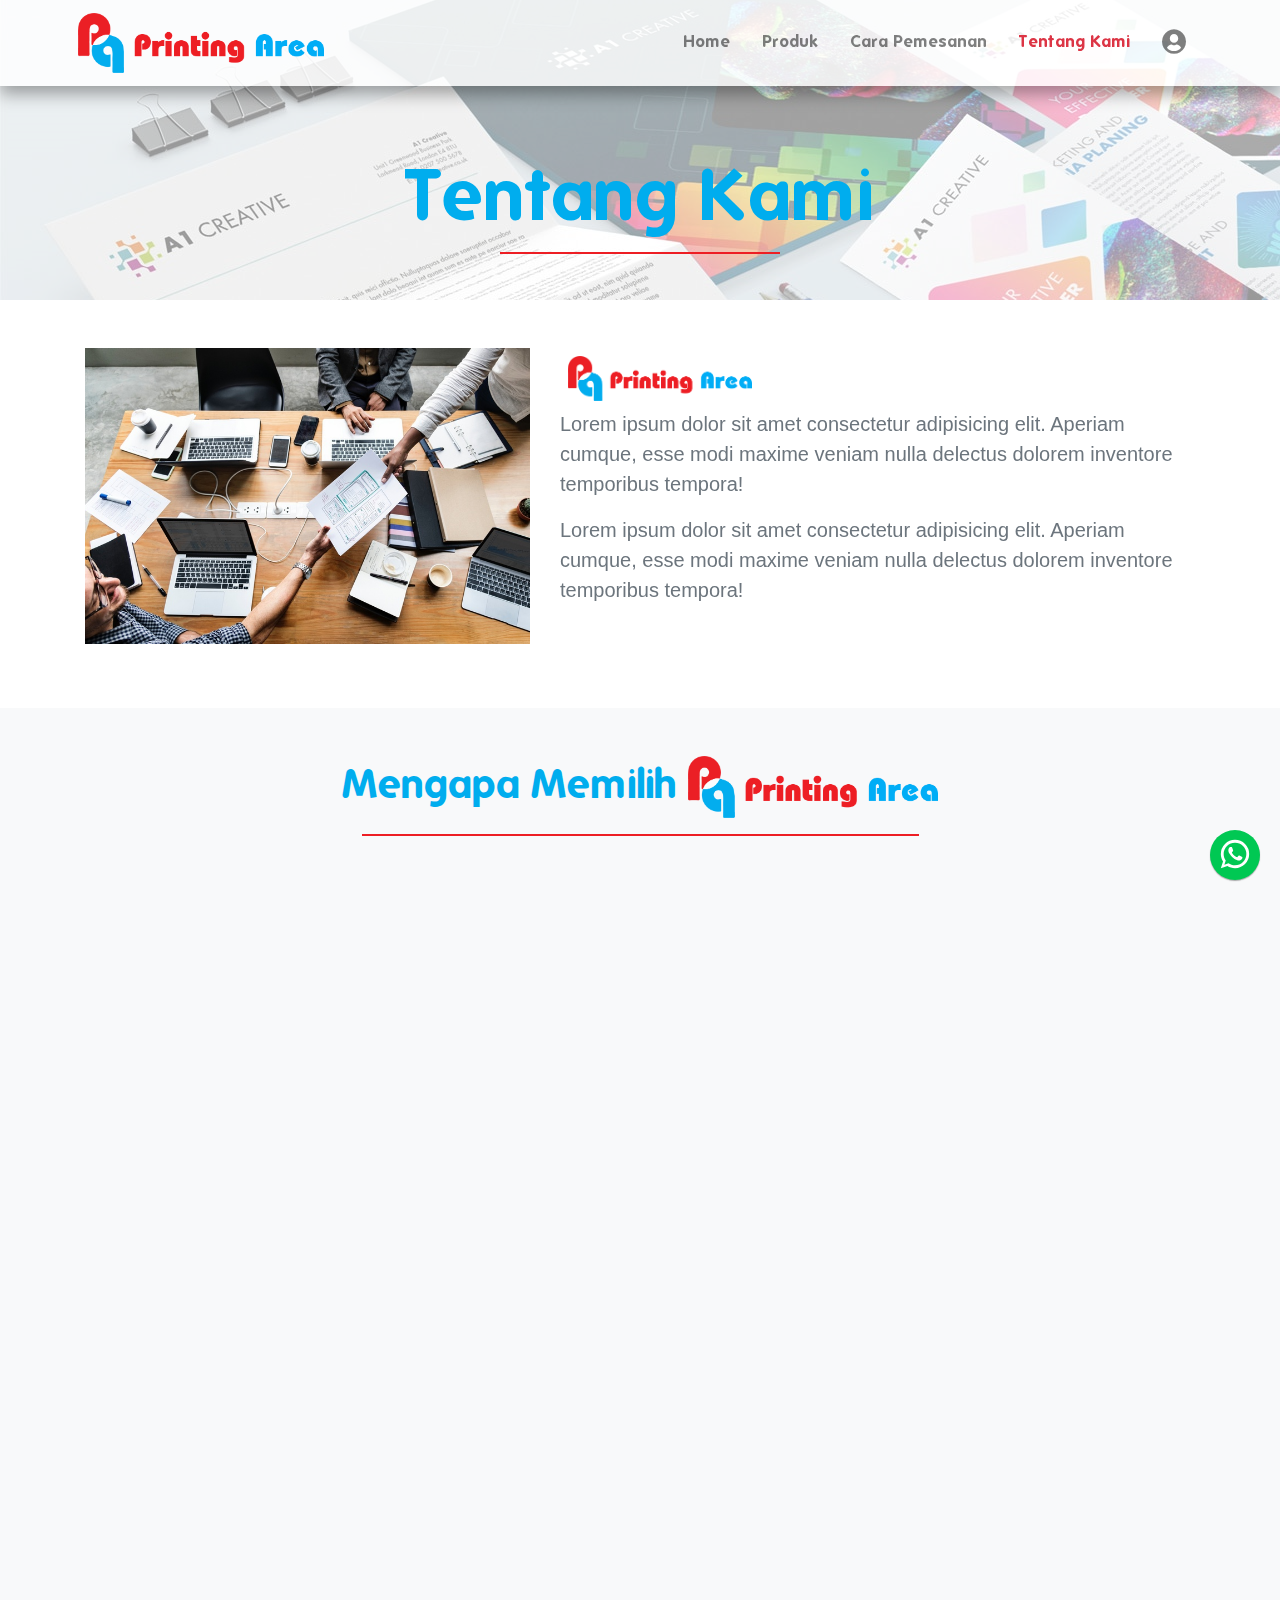
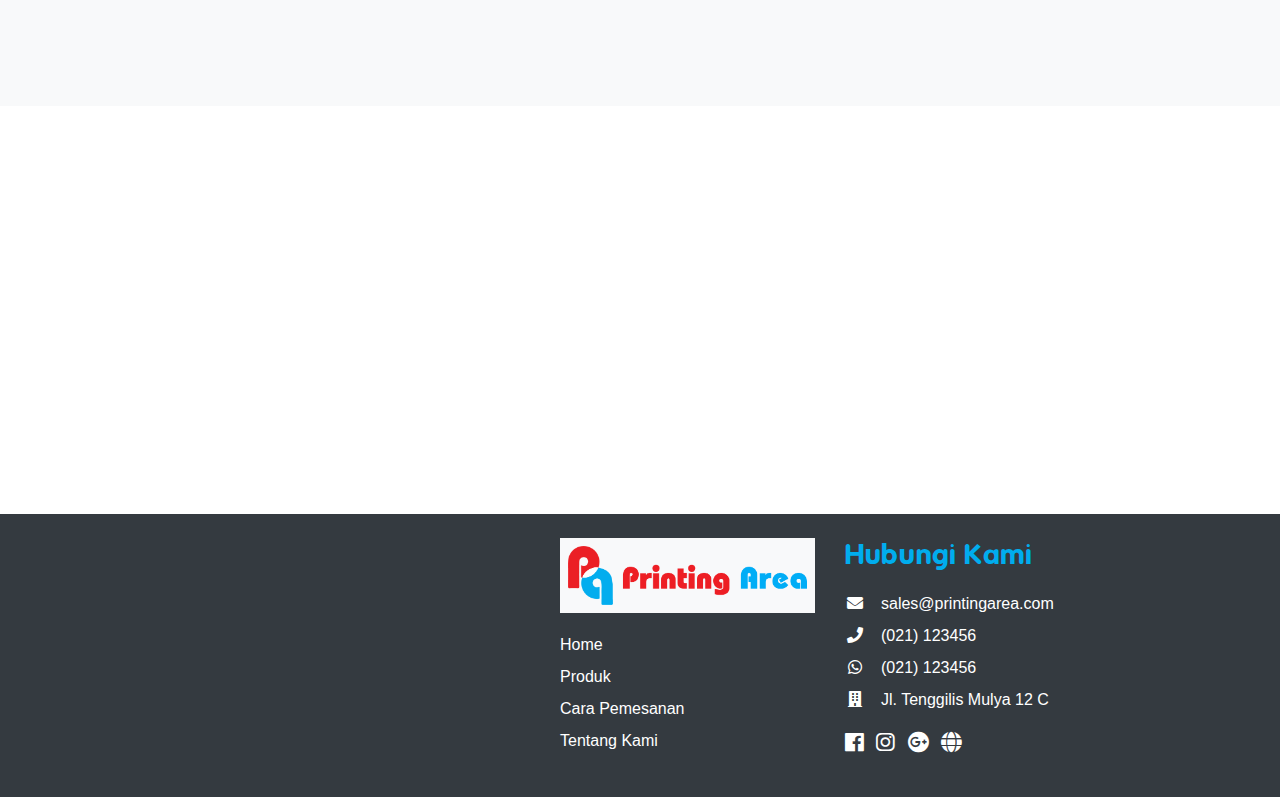
<file: tentang-kami.html>
<!DOCTYPE html>
<html lang="en">
<head>
    <meta charset="UTF-8">
    <meta name="viewport" content="width=device-width, initial-scale=1, shrink-to-fit=no">
    <title>Printing Area</title>
    <link rel="icon" href="assets/img/printing-area-logo.png" type="image/png">
    <link rel="stylesheet" type="text/css" href="assets/fontawesome/css/all.css">
    <link rel="stylesheet" type="text/css" href="assets/bootsrap/bootstrap.css">
    <link rel="stylesheet" type="text/css" href="assets/custom/css/style.css">
    <link rel="stylesheet" type="text/css" href="assets/aos/aos.css">
    <link rel="stylesheet" type="text/css" href="assets/slick-master/slick/slick.css">
    <link rel="stylesheet" type="text/css" href="assets/slick-master/slick/slick-theme.css">
</head>
<body data-spy="scroll" data-target="#navbarNav" data-offset="200">

    <!-- WHATSAPP -->
    <a class='fixed-whatsapp' href='https://api.whatsapp.com/send?phone=628xxxxxxxxxx' rel='nofollow noopener' target='_blank' title='Whatsapp'>
        <svg viewBox='0 0 24 24' width='34' height='34'>
            <path fill='#ffffff' d='M16.75,13.96C17,14.09 17.16,14.16 17.21,14.26C17.27,14.37 17.25,14.87 17,15.44C16.8,16 15.76,16.54 15.3,16.56C14.84,16.58 14.83,16.92 12.34,15.83C9.85,14.74 8.35,12.08 8.23,11.91C8.11,11.74 7.27,10.53 7.31,9.3C7.36,8.08 8,7.5 8.26,7.26C8.5,7 8.77,6.97 8.94,7H9.41C9.56,7 9.77,6.94 9.96,7.45L10.65,9.32C10.71,9.45 10.75,9.6 10.66,9.76L10.39,10.17L10,10.59C9.88,10.71 9.74,10.84 9.88,11.09C10,11.35 10.5,12.18 11.2,12.87C12.11,13.75 12.91,14.04 13.15,14.17C13.39,14.31 13.54,14.29 13.69,14.13L14.5,13.19C14.69,12.94 14.85,13 15.08,13.08L16.75,13.96M12,2A10,10 0 0,1 22,12A10,10 0 0,1 12,22C10.03,22 8.2,21.43 6.65,20.45L2,22L3.55,17.35C2.57,15.8 2,13.97 2,12A10,10 0 0,1 12,2M12,4A8,8 0 0,0 4,12C4,13.72 4.54,15.31 5.46,16.61L4.5,19.5L7.39,18.54C8.69,19.46 10.28,20 12,20A8,8 0 0,0 20,12A8,8 0 0,0 12,4Z'/>
        </svg>
    </a>

    <!-- NAVBAR -->
    <nav id="main-navbar" class="navbar navbar-expand-md navbar-light bg-light fixed-top py-2 py-md-0">
        <div class="container p-2">
            <div class="d-lg-inline d-none">
                <a class="navbar-brand" href="index.html"><img src="assets/img/printing-area-logo-header-2.png" height="60px;"></a>
            </div>
            <div class="d-lg-none d-inline">
                <a class="navbar-brand" href="index.html"><img src="assets/img/printing-area-logo-header-1.png" height="60px;"></a>
            </div>
            <button class="navbar-toggler" type="button" data-toggle="collapse" data-target="#navbarNav">
                <span class="navbar-toggler-icon"></span>
            </button>

            <div class="collapse navbar-collapse" id="navbarNav">
                <ul class="navbar-nav ml-auto">
                    <li class="nav-item">
                        <a class="nav-link p-3 font-custom1" href="index.html">Home</a>
                    </li>
                    <li class="nav-item">
                        <a class="nav-link p-3 font-custom1" href="produk.html">Produk</a>
                    </li>
                    <li class="nav-item">
                        <a class="nav-link p-3 font-custom1" href="cara-pemesanan.html">Cara Pemesanan</a>
                    </li>
                    <li class="nav-item ">
                        <a class="nav-link p-3 font-custom1 active" href="tentang-kami.html">Tentang Kami</a>
                    </li>
                    <li class="nav-item ">
                        <a class="nav-link p-3 font-custom1" href="#login"><i class="fas fa-user-circle" style="font-size: 25px;"></i><p class="d-md-none d-inline">&nbsp;&nbsp;Login</p></a>
                    </li>
                </ul>
            </div>
        </div>
    </nav>

    <!-- TENTANG KAMI JUDUL -->
    <section id="showcase" class="py-5" style="background: url('assets/img/bg-tentangkami.jpg');">
        <div class="dark-overlay">
            <div class="container">
                <div class="row">
                    <div class="col text-center text-white d-md-inline d-none">
                        <h1 class="display-3 font-custom1 bg-biru">Tentang Kami</h1>
                        <hr class="w-25" style="border: 1px solid #ed1e24;">
                    </div>
                    <div class="col text-center text-white d-md-none d-inline">
                        <h1 class="display-4 font-custom1 bg-biru" style="padding-top: 120px;">Tentang Kami</h1>
                        <hr class="w-25" style="border: 1px solid #ed1e24;">
                    </div>
                </div>
            </div>
        </div>
    </section>

    <!-- TENTANG KAMI ISI -->
    <section class="text-muted py-5" data-aos="fade-up">
        <div class="container">
            <div class="row">
                <div class="col-md-5">
                    <img src="assets/img/image2.jpg" alt="" class="img-fluid mb-3">
                </div>
                <div class="col-md-7">
                    <img src="assets/img/printing-area-logo-header-2.png" width="200px" class="p-2">
                    <p class="lead">Lorem ipsum dolor sit amet consectetur adipisicing elit. Aperiam cumque, esse modi maxime veniam nulla delectus dolorem inventore temporibus tempora!</p>
                    <p class="lead">Lorem ipsum dolor sit amet consectetur adipisicing elit. Aperiam cumque, esse modi maxime veniam nulla delectus dolorem inventore temporibus tempora!</p>
                </div>
            </div>
        </div>
    </section>

    <!-- MENGAPA MEMILIH KAMI -->
    <section class="text-muted py-5 bg-light">
        <div class="container">
            <h1 class="font-custom1 bg-biru text-center">Mengapa Memilih <img src="assets/img/printing-area-logo-header-2.png" width="250px"></h1>
            <hr class="w-50" style="border: 1px solid #ed1e24;">
            <div class="row py-5 justify-content-center" data-aos="fade-right">
                <div class="col-sm-6 col-md-2 text-center">
                    <i class="far fa-comments fa-4x bg-biru"></i>
                </div>
                <div class="col-sm-6 col-md-8">
                    <h3 class="font-custom1 bg-biru">Respon Cepat</h3>
                    <p>Lorem ipsum dolor sit, amet consectetur adipisicing elit. Vero error temporibus tenetur cumqueLorem ipsum dolor sit, amet consectetur adipisicing elit. Vero error temporibus tenetur cumque</p>
                </div>
            </div>
            <div class="row py-5 justify-content-center" data-aos="fade-left">
                <div class="col-sm-6 col-md-8">
                    <h3 class="font-custom1 bg-biru">Harga Terjangkau</h3>
                    <p>Lorem ipsum dolor sit, amet consectetur adipisicing elit. Vero error temporibus tenetur cumqueLorem ipsum dolor sit, amet consectetur adipisicing elit. Vero error temporibus tenetur cumque</p>
                </div>
                <div class="col-sm-6 col-md-2 text-center">
                    <i class="fas fa-money-bill-wave fa-4x bg-biru"></i>
                </div>
            </div>
            <div class="row py-5 justify-content-center" data-aos="fade-right">
                <div class="col-sm-6 col-md-2 text-center">
                    <i class="fas fa-truck fa-4x bg-biru"></i>
                </div>
                <div class="col-sm-6 col-md-8">
                    <h3 class="font-custom1 bg-biru">Pengiriman Cepat</h3>
                    <p>Lorem ipsum dolor sit, amet consectetur adipisicing elit. Vero error temporibus tenetur cumqueLorem ipsum dolor sit, amet consectetur adipisicing elit. Vero error temporibus tenetur cumque</p>
                </div>
            </div>
            <div class="row py-5 justify-content-center" data-aos="fade-left">
                <div class="col-sm-6 col-md-8">
                    <h3 class="font-custom1 bg-biru">Kualitas Terjamin</h3>
                    <p>Lorem ipsum dolor sit, amet consectetur adipisicing elit. Vero error temporibus tenetur cumqueLorem ipsum dolor sit, amet consectetur adipisicing elit. Vero error temporibus tenetur cumque</p>
                </div>
                <div class="col-sm-6 col-md-2 text-center">
                    <i class="fas fa-award fa-4x bg-biru"></i>
                </div>
            </div>
        </div>
    </section>

    <!-- PESAN SEKARANG -->
    <section class="text-muted py-5" data-aos="zoom-in">
        <div class="container">
            <div class="row">
                <div class="col-md-7">
                    <h2 class="font-custom1 bg-biru">Pesan Sekarang</h2>
                    <div class="row">
                        <div class="col-5">
                            <hr class="w-100" style="border: 1px solid #ed1e24;">
                        </div>
                    </div>
                    <p class="lead">Lorem ipsum dolor sit amet consectetur adipisicing elit.
                    Aperiam cumque, esse modi maxime veniam nulla delectus dolorem
                    inventore temporibus tempora!
                    </p>
                    <a class="btn btn-outline-primary px-3" href="#" role="button">Chat WhatsApp</a>
                </div>
                <div class="col-md-5">
                    <img src="assets/img/image2.jpg" alt="" class="img-fluid mb-3">
                </div>
            </div>
        </div>
    </section>

    <!-- FOOTER -->
    <footer id="main-footer" class="text-white text-center bg-dark py-4">
        <div class="container">
            <div class="row">
                <div class="text-md-left col-md-5">
                    <iframe src="https://www.google.com/maps/embed?pb=!1m18!1m12!1m3!1d3957.277906787323!2d112.75256631477518!3d-7.322648994715267!2m3!1f0!2f0!3f0!3m2!1i1024!2i768!4f13.1!3m3!1m2!1s0x2dd7fbf9decd413f%3A0xec20e0a46dbddad6!2sPercetakan%20Printing%20Area!5e0!3m2!1sid!2sid!4v1594907828808!5m2!1sid!2sid" class="w-100 h-100" frameborder="0" style="border:0;" allowfullscreen="" aria-hidden="false" tabindex="0"></iframe>
                </div>
                <div class="text-md-left col-md-3">
                    <img src="assets/img/printing-area-logo-header-2.png" class="w-100 bg-light p-2">
                    <ul class="list-unstyled mt-3">
                        <li class="py-1"><a href="index.html" class="text-white">Home</a></li>
                        <li class="py-1"><a href="produk.html" class="text-white">Produk</a></li>
                        <li class="py-1"><a href="cara-pemesanan.html" class="text-white">Cara Pemesanan</a></li>
                        <li class="py-1"><a href="tentang-kami.html" class="text-white">Tentang Kami</a></li>
                    </ul>
                </div>
                <div class="text-md-left col-md-4">
                    <h3 class="font-custom1 bg-biru">Hubungi Kami</h3>
                    <ul class="list-unstyled mt-3">
                        <li class="py-1"><i class="fas fa-envelope fa-fw mr-3"></i>sales@printingarea.com</li>
                        <li class="py-1"><i class="fas fa-phone fa-fw mr-3"></i>(021) 123456</li>
                        <li class="py-1"><i class="fab fa-whatsapp fa-fw mr-3"></i>(021) 123456</li>
                        <li class="py-1"><i class="fas fa-building fa-fw mr-3"></i>Jl. Tenggilis Mulya 12 C</li>
                    </ul>
                    <div class="">
                        <a href="#" class="text-white mr-2">
                            <i class="fab fa-facebook fa-lg"></i>
                        </a>
                        <a href="#" class="text-white mr-2">
                            <i class="fab fa-instagram fa-lg"></i>
                        </a>
                        <a href="#" class="text-white mr-2">
                            <i class="fab fa-google-plus fa-lg"></i>
                        </a>
                        <a href="#" class="text-white mr-2">
                            <i class="fas fa-globe fa-lg"></i>
                        </a>
                    </div>
                </div>
            </div>
        </div>
    </footer>
    <script src="assets/jquery/jquery-3.3.1.js" type="text/javascript"></script>
    <script src="assets/popper/popper.js" type="text/javascript"></script>
    <script src="assets/bootsrap/bootstrap.js" type="text/javascript"></script>
    <script src="assets/aos/aos.js" type="text/javascript"></script>
    <script src="assets/slick-master/slick/slick.js" type="text/javascript" charset="utf-8"></script>
    <script>
        AOS.init({
            once: false,
            duration: 1500, 
        });
        
        $(".center").slick({
            dots: true,
            infinite: true,
            centerMode: true,
            slidesToShow: 3,
            slidesToScroll: 1,
            autoplay: true,
            autoplaySpeed: 1500,
            responsive: [
                {
                breakpoint: 1024,
                settings: {
                    slidesToShow: 2,
                    slidesToScroll: 1,
                    infinite: true,
                    dots: true
                }
                },
                {
                breakpoint: 600,
                settings: {
                    slidesToShow: 1,
                    slidesToScroll: 1
                }
                }
            ]
        });
    </script>
</body>
</html>
</file>
<file: assets/custom/css/style.css>
/*-- NAVBAR --*/
#main-navbar{
    background-color: rgba(255, 255, 255, 0.8)!important;
    box-shadow: 0 0.5rem 1rem rgba(0, 0, 0, 0.35) !important;
}
#main-navbar a:hover, #main-navbar .active{
    color: #dc3545;
}

html {
    scroll-behavior: smooth;
}

@font-face {
    font-family: font_custom1;
    src: url(../../font/Folks-Bold.ttf);
}

.font-custom1{
    font-family: 'font_custom1';
    font-variant: inherit;
}

.carousel-indicators li {
    height: 12px;
    width: 12px;
    border-radius: 15px;
}
.bg-biru{
    color: #00ADEE;
}

#main-slide .carousel-item{
    background-size: cover;
    background-repeat: no-repeat;
    width: 100vw;
    height: 90vh;
    background-attachment: fixed;
}

#main-slide h1 {
    margin-top: 50vh;   /* Posisikan teks di tengah slider */
}

#slide1{
    background-image: url('../../img/slide_img1.jpg');
}

#slide2{
    background-image: url('../../img/slide_img2.jpg');
}

#slide3{
    background-image: url('../../img/slide_img3.jpg');
}

#slide4{
    background-image: url('../../img/slide_img4.jpg');
}


/*  EXPLORE - Halaman Home  */

#explore {
    background-repeat: no-repeat;
    background-size: cover;
    background-attachment: fixed;
    background-image: url('../../img/full-image3.jpg');
}
#explore .dark-overlay  {
    background-color: rgba(0,0,0,0.2);
    width: 100%;
}


/*  MEMBER SHOWCASE - Halaman Home  */

#member-showcase img {
    width: 100px;
}

#member-showcase img:hover {
    filter: brightness(120%);
}


/*  MEMBER LIST - Halaman Home  */

#member-list .card-body img {
    width: 125px;
    margin-top: -80px;
}


/* HEADER IMAGE - Untuk selain halaman Home  */

.header-image {
    background-repeat: no-repeat;
    background-size: cover;
    background-attachment: fixed;
    height: 300px;
}

.header-overlay {
    background-color: rgba(0,0,0,0.2);
    width: 100%;
    height: 300px;
}

.header-image h1{
    margin-top:120px;
}

/* HEADER IMAGE - Gambar untuk setiap halaman  */

#blog-header{
    background-image: url('../../img/full-image7.jpg');
    background-position-y: -200px;
}

#article-header{
    background-image: url('../../img/full-image8.jpg');
    background-position-y: -200px;
}

#gallery-header{
    background-image: url('../../img/full-image2.jpg');
    background-position-y: -400px;
}

#login-header{
    background-image: url('../../img/full-image10.jpg');
    background-position-y: -100px;
}

/* GALLERY IMAGE - untuk efek hover  */

#gallery img:hover {
    transform: scale(1.1);
    transition-property: transform ;
    transition-duration: .5s;
}

.slider {
    width: 100%;
    margin: 0px auto;
}

.slick-slide {
    margin: 0px 20px;
}

.slick-slide img {
    width: 100%;
}

.slick-prev:before,
.slick-next:before {
    color: black;
}


.slick-slide {
    transition: all ease-in-out .3s;
    opacity: .2;
}

.slick-active {
    opacity: .5;
}

.slick-current {
    opacity: 1;
}


/*-- SHOWCASE --*/
#showcase{
    height: 300px;
    padding-top: 150px;
    background-size: cover;
    background-attachment: fixed;
    background-repeat: no-repeat;
}

#showcase h1{
    padding-top: 150px;
}

.dark-overlay{
    background-color: rgba(255, 255, 255, 0.6);
    position: absolute;
    top: 0;
    left: 0;
    width: 100%;
    min-height: 600px;
}

.bulat {
    display: inline-block;
    border-radius: 25px;
    box-shadow: 0px 0px 3px #ed1e24;
    padding: 0.5em 0.6em;
}


.fixed-whatsapp {
    position: fixed;
    bottom: 20px;
    right: 20px;
    width: 50px;
    height: 50px;
    line-height: 50px;
    z-index: 9999;
    text-align: center;
}

.fixed-whatsapp:before {
    content: "";
    width: 50px;
    height: 50px;
    background-color: #00C853;
    position: absolute;
    border-radius: 100%;
    box-shadow: 0 1px 1.5px 0 rgba(0, 0, 0, .12), 0 1px 1px 0 rgba(0, 0, 0, .24);
    z-index: 1;
    top: 0;
    left: 0;
}

.fixed-whatsapp svg {
    top: 7px;
    z-index: 2;
    position: relative;
}
.fixed-whatsapp:after {
    content: "Hai...kakak, chat mimin di sini yah!";
    width: 150px;
    padding: 5px 10px;
    position: absolute;
    margin-bottom: 10px;
    right: 10px;
    text-align: right;
    color: #555;
    border: 1px solid #dedede;
    background: rgb(255,255,255);
    border-radius: 4px;
    opacity: 0;
    transition: all .4s ease-in-out;
    font-size: 90%;
    line-height: 1.1;
}
.fixed-whatsapp:hover:after {
    opacity: 1;
    right: 60px;
}

.gambar-klik {
    cursor: pointer;
}

.gambar {
    width: 90%;
    transition: all .4s ease-in-out;
}

.gambar:hover {
    transition: all .4s ease-in-out;
    width: 100%;
    margin-top: 0px !important;
}
</file>
